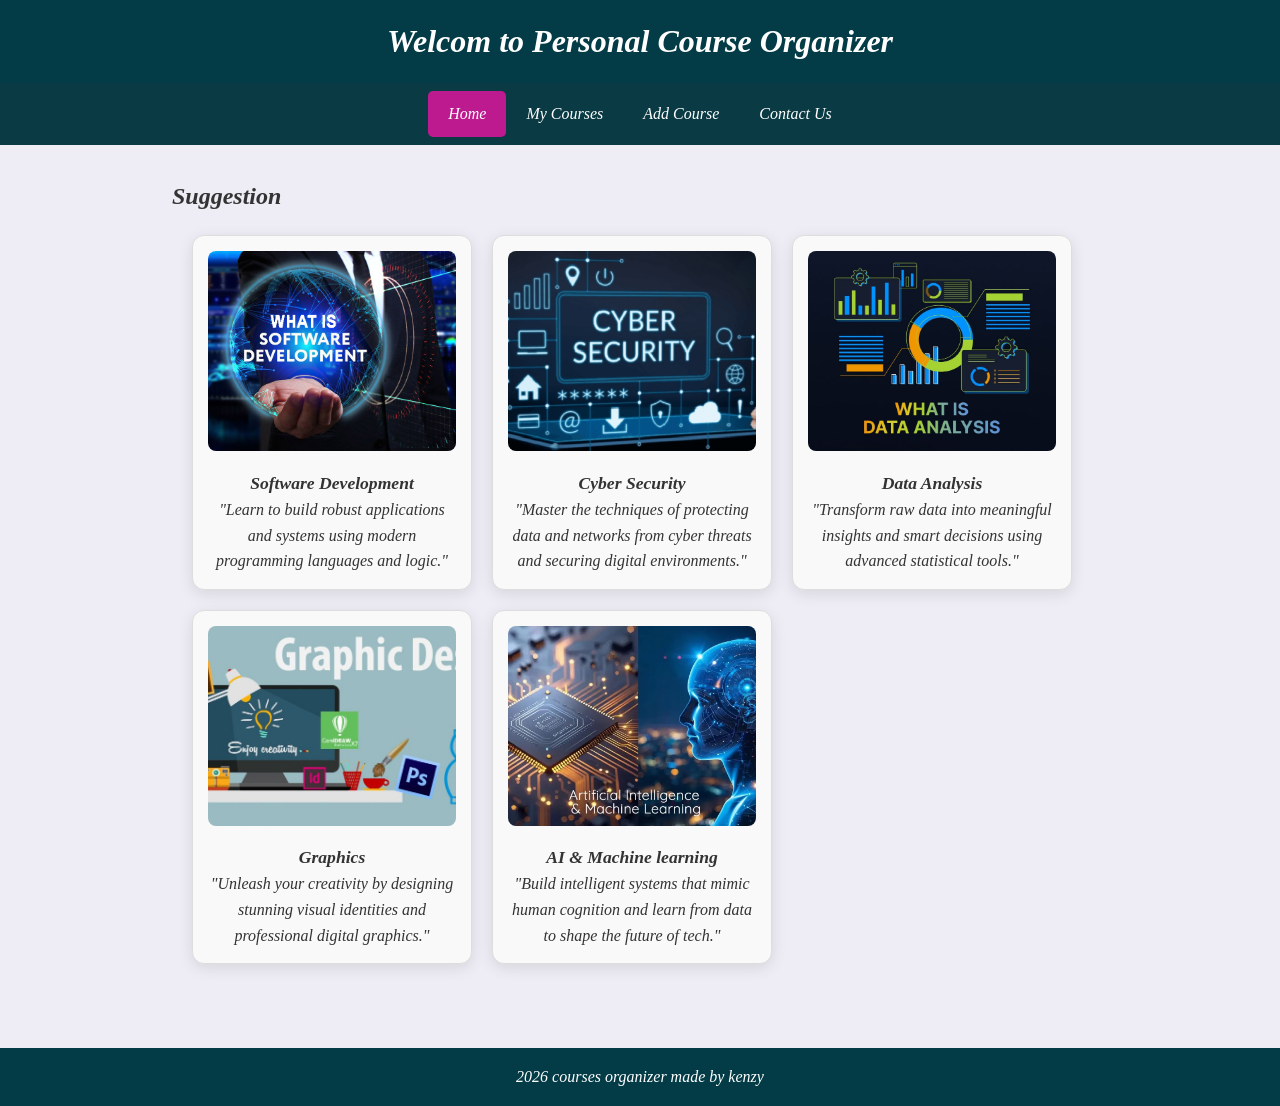
<file: index.html>
<!DOCTYPE html>
<html lang="en">
<head>
    <meta charset="UTF-8">
    <meta name="viewport" content="width=device-width, initial-scale=1.0">
    <title>Home - Personal Course Organizer</title>
    <link rel="stylesheet" href="style.css">
</head>
<body>
    <header>
        <h1> Welcom to Personal Course Organizer</h1>
        
    </header>
   
    <nav>
        <a href="index.html" class="active">Home</a>
        <a href="mycourses.html" >My Courses</a>
        <a href="addcourse.html" >Add Course</a>
        <a href="contactus.html" >Contact Us</a>
    </nav>
<main>
       

 <div>
    <h2 class="section-title">Suggestion</h2>
</div>
<section>
   
    <div class="card">
         <img src="s2WhatsApp Image 2026-04-10 at 8.16.31 PM.jpeg">
         <h3>Software Development</h3>
         <p>"Learn to build robust applications and systems using modern programming languages and logic."</p>
    </div>
     <div class="card">
         <img src="csWhatsApp Image 2026-04-10 at 8.23.09 PM.jpeg">
         <h3>Cyber Security</h3>
         <p>"Master the techniques of protecting data and networks from cyber threats and securing digital environments."</p>
     </div>
     
    <div class="card">
         <img src="daWhatsApp Image 2026-04-10 at 8.16.31 PM.jpeg">
         <h3>Data Analysis</h3>
         <p>"Transform raw data into meaningful insights and smart decisions using advanced statistical tools."</p>
    </div>

    <div class="card">
            <img  src="WhatsApp Image 2026-04-10 at 8.16.30 PM.jpeg">
            <h3>Graphics</h3>
            <p>"Unleash your creativity by designing stunning visual identities and professional digital graphics."</p>
    </div>

    <div class="card">
            <img src="aiWhatsApp Image 2026-04-10 at 8.16.31 PM.jpeg">
            <h3>AI & Machine learning</h3>
            <p>"Build intelligent systems that mimic human cognition and learn from data to shape the future of tech."</p> 
    </div>
    
             
 </section>
 </main>
   
  
    
    <footer>
        <p>2026 courses organizer made by kenzy</p>
    </footer>
      
  



</body>
</file>
<file: style.css>
/* General Styles */
* {
    box-sizing: border-box;
    margin: 0;
    padding: 0;
    font-style: italic ;
}

body {
    background-color: #eeedf5;
    color: #333;
    line-height: 1.6;
}

/* Navigation */
header {
    background-color: #033b46;
    color: white;
    padding: 1rem 0;
    text-align: center;
}


nav {
    background: #0a3a43;
    display: flex;
    justify-content: center;
    padding: 0.5rem;
    position: sticky;
    top: 0;
}

nav a {
    color: white;
    text-decoration: none;
    padding: 10px 20px;
    transition: 0.3s;
}
nav :hover{
    background-color: #bc1a8e;
    border-radius: 5px;
}


nav a.active{
     background-color: #bc1a8e;
     border-radius: 5px;
     
    

}

main {
    padding: 2rem;
    min-height: 80vh;
    max-width: 1000px;
    margin: auto;
}
 


section {
    display: flex;
    flex-wrap: wrap; 
    gap: 20px;    
   
    padding: 20px;
}


.card {
    width: 280px;       
    border: 1px solid #ddd;
    border-radius: 12px;
    padding: 15px;
    text-align: center;
    background-color: #f9f9f9;
    box-shadow: 0 4px 15px rgba(0,0,0,0.1);
}


.card img {
    width: 100%;      
    height: 200px;      
    object-fit: cover;   
    border-radius: 8px;
}


.card h3 {
    font-size: 1.1rem;
    margin-top: 10px;
    color: #333;
}

.card :hover{
    transform: scale(1.05);
    transition: 0.4s;
}





footer {
    background: #033b46;
    color: white;
    text-align: center;
    padding: 16px;
    margin-top: 32px;
}

/* Tables */
table {
    width: 100%;
    border-collapse: collapse;
    margin-top: 20px;
    background: white;
}

table, th, td {
    border: 1px solid #ddd;
}

th, td {
    padding: 12px;
    text-align: center;
}

th {
    background-color: #ec7adf;
    color: white;
}

tr:hover {
    background-color: #f1f1f1;
}

/* Forms */
form {
    background: white;
    padding: 20px;
    border-radius: 8px;
    box-shadow: 0 0 10px rgba(0,0,0,0.1);
}

label {
    display: block;
    margin-bottom: 5px;
    font-weight: bold;
}

input, textarea {
    width: 100%;
    padding: 10px;
    margin-bottom: 15px;
    border: 1px solid #ccc;
    border-radius: 4px;
}

button {
    background: #d73488;
    color: white;
    padding: 10px 20px;
    border: none;
    border-radius: 4px;
    cursor: pointer;
    font-size: 16px;
}

button:hover {
    background: #620350;
}


@media (max-width: 600px) {
    nav {
        flex-direction: column;
        align-items: center;
    }
    
    table {
        font-size: 14px;
        display: block;
        width: 100%;
        overflow-x: auto;
        overflow-y: visible;
        height: auto;
    }
    }
</file>
